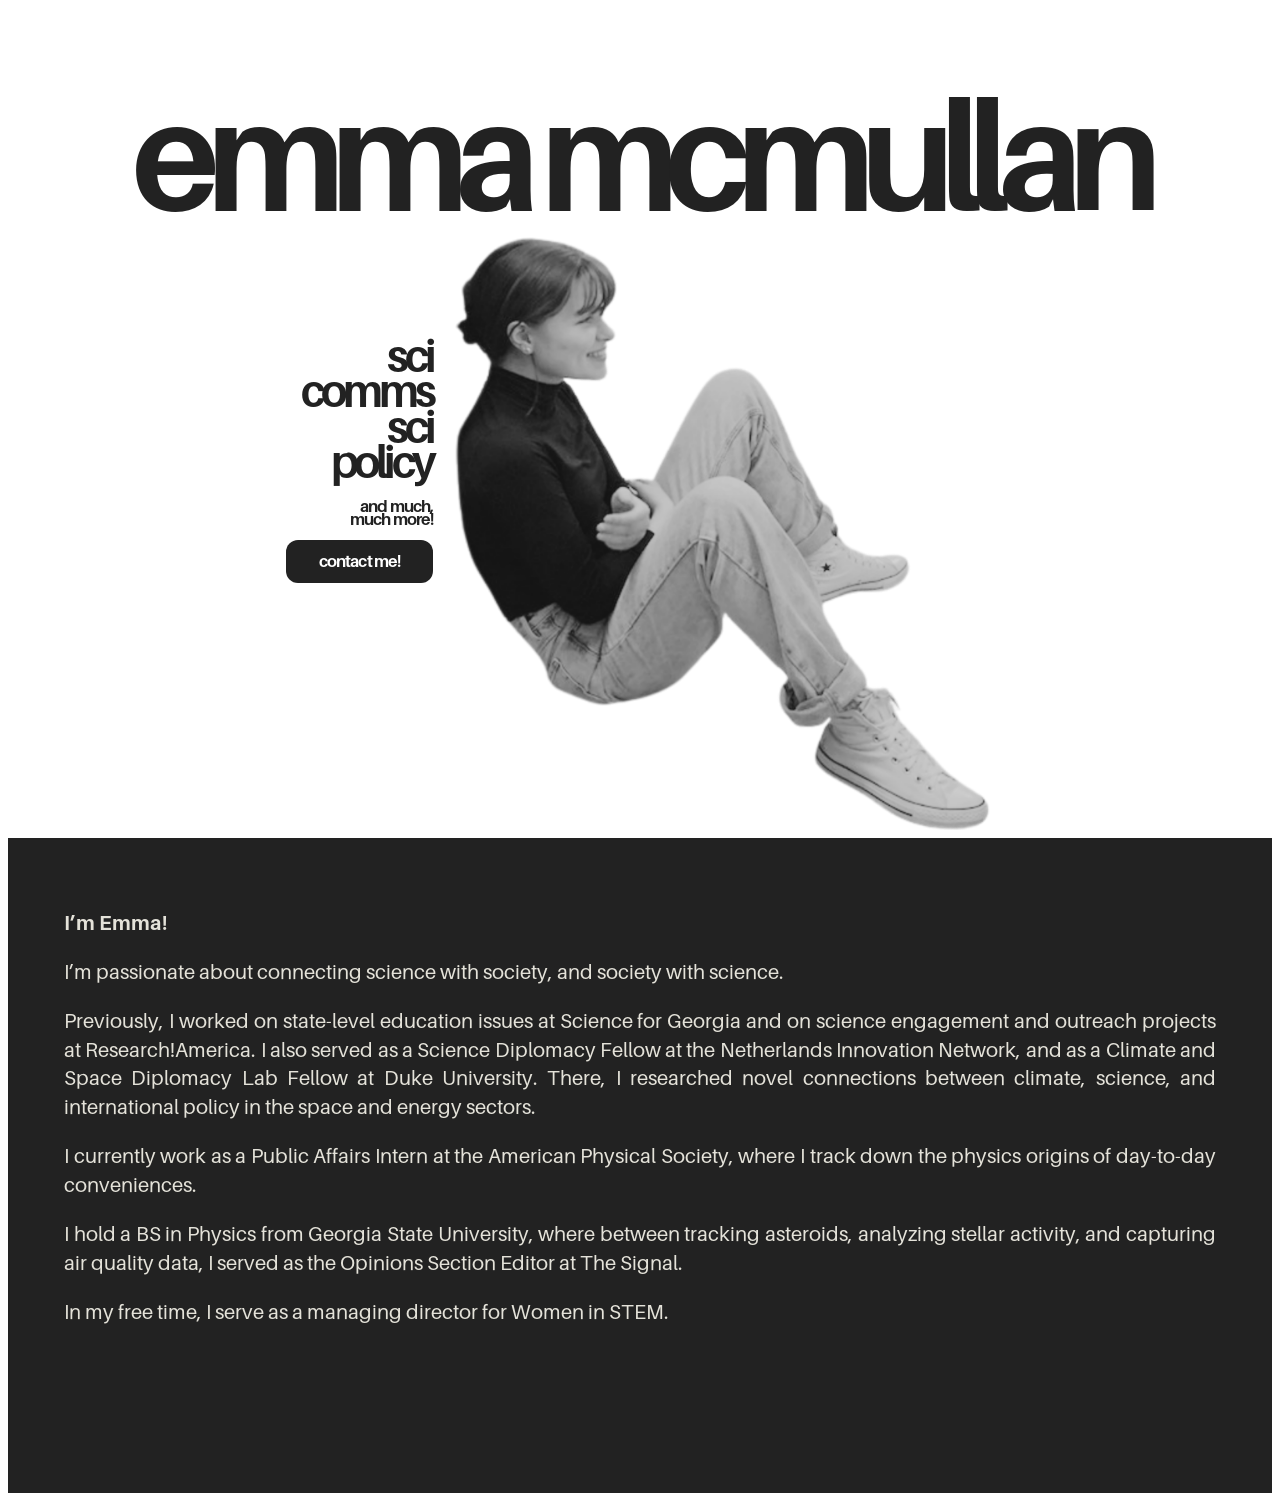
<file: index.html>
<!DOCTYPE html>
<html lang="en">
<head>
<meta charset="UTF-8">
<meta name="viewport" content="width=device-width, initial-scale=1.0">
<title>Emma McMullan Portfolio</title>
<link rel="stylesheet" href="styles.css">
<style>
  /* Top hero section */
  .hero {
    background-color: #ffffff;
    height: 790px;
    display: flex;
    justify-content: center; /* center horizontally */
    align-items: flex-start; /* align to top */
    padding-top: 40px;
  }

  .hero h1 {
    font-family: 'Aileron', sans-serif;
    font-weight: 700;        /* Bold */
    font-size: 152px;
    line-height: 1.4;
    letter-spacing: -0.094em;
    color: #222222;
    margin: 0;
  }

  /* Right-aligned text box below hero */
  .text-box {
    display: flex;
    justify-content: flex-end; /* align box to right of page */
    padding: 20px 40px;
    background-color: #ffffff;
  }

  .text-box p {
    font-family: 'Aileron', sans-serif;
    font-weight: 700;          /* Bold */
    font-size: 43.6px;
    line-height: 0.81;
    letter-spacing: -0.094em;  /* Approx for -94 letter spacing */
    color: #222222;
    margin: 0;
    text-align: right;          /* right justify inside box */
  }

  .text-box p span {
    display: block;            /* force each word onto its own line */
  }

  /* Optional: responsive adjustments */
  @media (max-width: 768px) {
    .text-box p {
      font-size: 30px;
      line-height: 0.9;
    }
  }
</style>
</head>
<body>

<div class="hero">
  <h1>emma mcmullan</h1>
</div>

<div class="sci-box">
  <span>sci</span>
  <span>comms</span>
  <span>sci</span>
  <span>policy</span>
</div>

<div class="more-box">
  <span>and much,</span><br>
  <span>much more!</span>
</div>

<a href="mailto:emmamcmullan257@gmail.com" class="contact-box">
  contact me!
</a>

<img src="sitting_emma.png" class="emma-photo">

<div class="about-section">
  <div class="about-text-box">
    <p class="intro">I’m Emma!</p>

    <p>I’m passionate about connecting science with society, and society with science.</p>

    <p>Previously, I worked on state-level education issues at 
      <a href="https://scienceforgeorgia.org/" target="_blank">Science for Georgia</a> 
      and on science engagement and outreach projects at 
      <a href="https://www.researchamerica.org/" target="_blank">Research!America</a>. 
      I also served as a Science Diplomacy Fellow at the 
      <a href="https://netherlandsinnovation.nl/" target="_blank">Netherlands Innovation Network</a>, 
      and as a Climate and Space Diplomacy Lab Fellow at 
      <a href="https://sites.duke.edu/rethinkingdiplomacy/" target="_blank">Duke University</a>. 
      There, I researched novel connections between climate, science, and international policy in the space and energy sectors.</p>

    <p>I currently work as a Public Affairs Intern at the 
      <a href="https://www.aps.org/" target="_blank">American Physical Society</a>, 
      where I track down the physics origins of day-to-day conveniences.</p>

    <p>I hold a BS in Physics from Georgia State University, where between tracking asteroids, analyzing stellar activity, and capturing air quality data, I served as the Opinions Section Editor at 
      <a href="https://issuu.com/gsusignal" target="_blank">The Signal</a>.</p>

    <p>In my free time, I serve as a managing director for 
      <a href="https://womeninstem.org/" target="_blank">Women in STEM</a>.</p>
  </div>
</div>
</body>
</html>
</file>
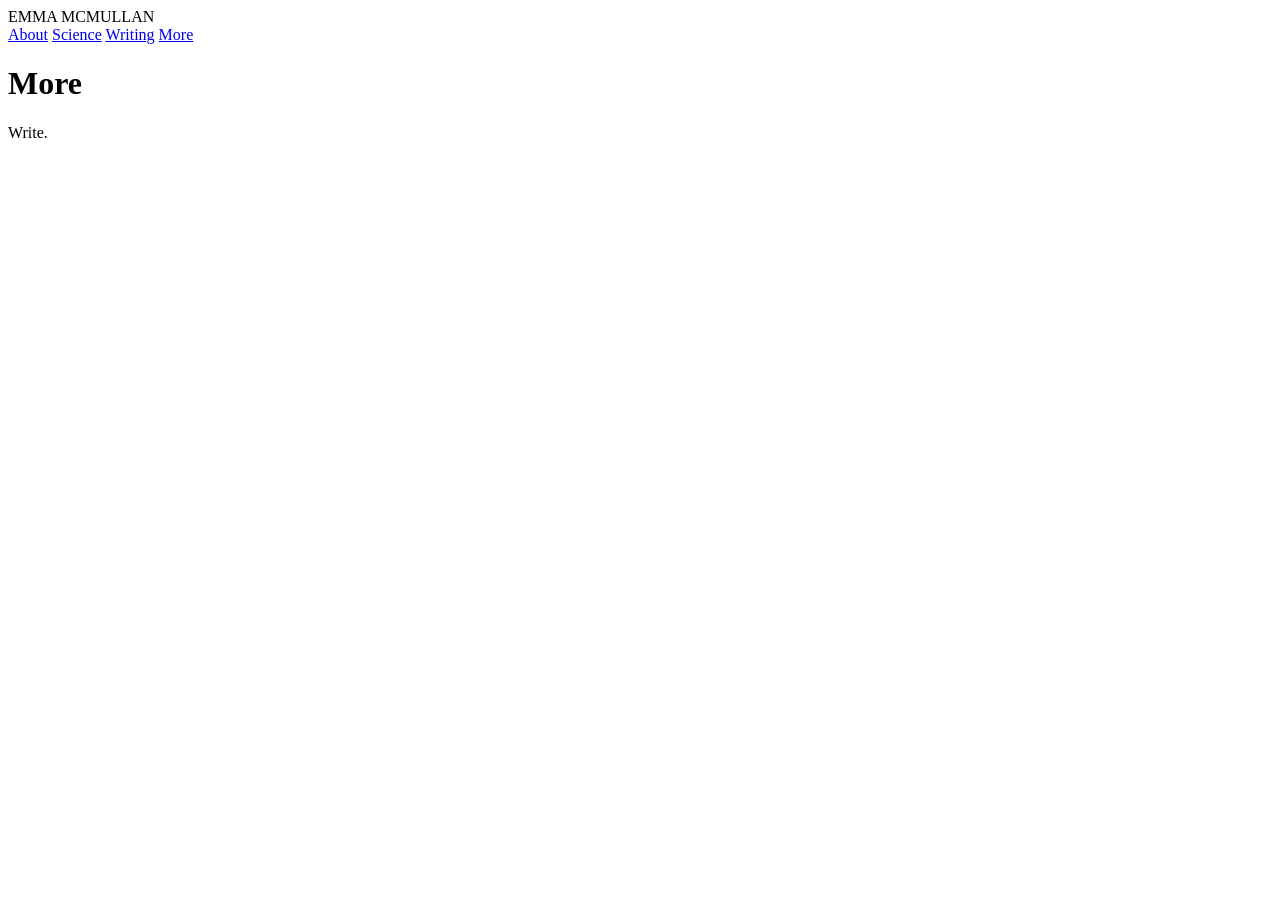
<file: more.html>
<!DOCTYPE html>
<html>

<head>

<meta charset="UTF-8">
<title>More | Emma McMullan</title>

<link rel="stylesheet" href="styles.css">
<meta name="viewport" content="width=device-width, initial-scale=1.0">
</head>


<body>

<header>

<div class="site-title">EMMA MCMULLAN</div>

<nav>

<a href="index.html">About</a>
<a href="science.html">Science</a>
<a href="writing.html">Writing</a>
<a href="more.html">More</a>

</nav>

</header>


<main>

<h1>More</h1>

<p>
Write.
</p>

</main>

</body>

</html>
</file>
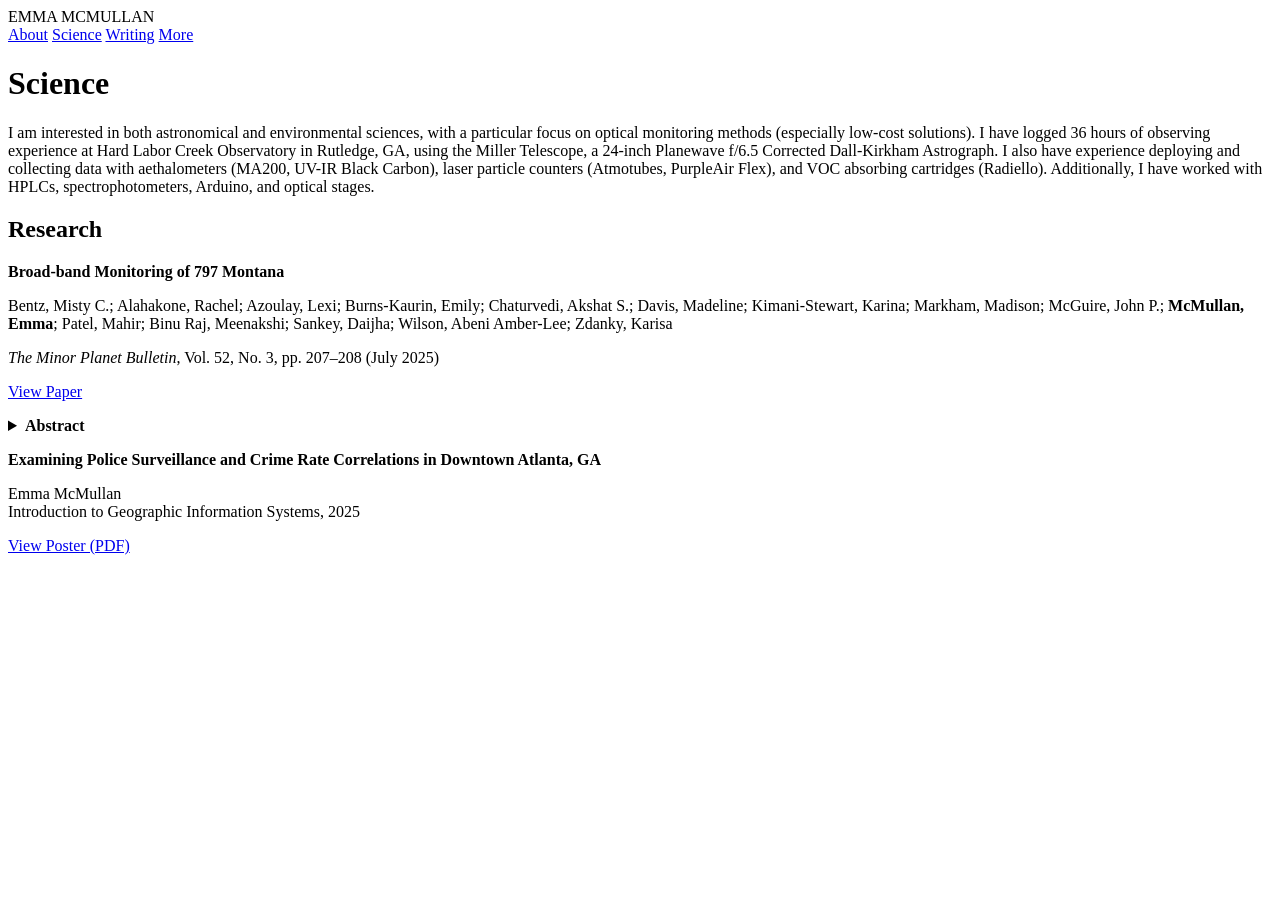
<file: science.html>
<!DOCTYPE html>
<html lang="en">
<head>
<meta charset="UTF-8">
<title>Science | Emma McMullan</title>
<link rel="stylesheet" href="styles.css">
<meta name="viewport" content="width=device-width, initial-scale=1.0">
</head>
<body>

<header>
  <div class="site-title">EMMA MCMULLAN</div>

  <nav>
    <a href="index.html">About</a>
    <a href="science.html">Science</a>
    <a href="writing.html">Writing</a>
    <a href="more.html">More</a>
  </nav>
</header>

<main>
<h1>Science</h1>

<p>
I am interested in both astronomical and environmental sciences, with a particular focus
on optical monitoring methods (especially low-cost solutions).  
I have logged 36 hours of observing experience at Hard Labor Creek Observatory in Rutledge, GA,
using the Miller Telescope, a 24-inch Planewave f/6.5 Corrected Dall-Kirkham Astrograph.
I also have experience deploying and collecting data with aethalometers (MA200, UV-IR Black Carbon),
laser particle counters (Atmotubes, PurpleAir Flex), and VOC absorbing cartridges (Radiello).  
Additionally, I have worked with HPLCs, spectrophotometers, Arduino, and optical stages.
</p>

<!-- =================== PUBLICATIONS =================== -->
<h2>Research</h2>

<div class="research-item">
  <p><strong>Broad-band Monitoring of 797 Montana</strong></p>

  <p>
    Bentz, Misty C.; Alahakone, Rachel; Azoulay, Lexi; Burns-Kaurin, Emily;
    Chaturvedi, Akshat S.; Davis, Madeline; Kimani-Stewart, Karina;
    Markham, Madison; McGuire, John P.; <strong>McMullan, Emma</strong>;
    Patel, Mahir; Binu Raj, Meenakshi; Sankey, Daijha;
    Wilson, Abeni Amber-Lee; Zdanky, Karisa
  </p>

  <p><em>The Minor Planet Bulletin</em>, Vol. 52, No. 3, pp. 207–208 (July 2025)</p>

  <p>
    <a href="https://ui.adsabs.harvard.edu/abs/2025MPBu...52..207B/abstract" target="_blank">View Paper</a>
  </p>

  <details>
    <summary><strong>Abstract</strong></summary>
    <p>
      Broad-band monitoring of asteroid 797 Montana was conducted over four nights
      in 2025 February. Observations from the first three nights were obtained
      through a Johnson V filter, while the fourth night was collected as unfiltered
      observations. We find a best-fit rotation period of 4.545 ± 0.001 h and an
      amplitude of variability of dV = 0.50 ± 0.03 mag.
    </p>
  </details>
</div>

<div class="research-item">
  <p><strong>Examining Police Surveillance and Crime Rate Correlations in Downtown Atlanta, GA</strong></p>
  <p>Emma McMullan<br>
     Introduction to Geographic Information Systems, 2025
  </p>
  <p>
    <a href="assets/GIS_FInalPoster_EmmaMcMullan(1).pdf" target="_blank">View Poster (PDF)</a>
  </p>
</div>

</main>
</body>
</html>
</file>
<file: styles.css>
@import url('https://fonts.googleapis.com/css2?family=Source+Sans+Pro:wght@300;400;600;700&display=swap');

/* ==========================
   Aileron Font Faces
   ========================== */

/* Regular */
@font-face {
  font-family: 'Aileron';
  src: url('fonts/Aileron-Regular.woff2') format('woff2'),
       url('fonts/Aileron-Regular.woff') format('woff');
  font-weight: 400;
  font-style: normal;
}

/* Italic */
@font-face {
  font-family: 'Aileron';
  src: url('fonts/Aileron-Italic.woff2') format('woff2'),
       url('fonts/Aileron-Italic.woff') format('woff');
  font-weight: 400;
  font-style: italic;
}

/* Thin */
@font-face {
  font-family: 'Aileron';
  src: url('fonts/Aileron-Thin.woff2') format('woff2'),
       url('fonts/Aileron-Thin.woff') format('woff');
  font-weight: 100;
  font-style: normal;
}

@font-face {
  font-family: 'Aileron';
  src: url('fonts/Aileron-ThinItalic.woff2') format('woff2'),
       url('fonts/Aileron-ThinItalic.woff') format('woff');
  font-weight: 100;
  font-style: italic;
}

/* UltraLight */
@font-face {
  font-family: 'Aileron';
  src: url('fonts/Aileron-UltraLight.woff2') format('woff2'),
       url('fonts/Alieron-UltraLight.woff') format('woff');
  font-weight: 200;
  font-style: normal;
}

@font-face {
  font-family: 'Aileron';
  src: url('fonts/Aileron-UltraLightItalic.woff2') format('woff2'),
       url('fonts/Aileron-UltraLightItalic.woff') format('woff');
  font-weight: 200;
  font-style: italic;
}

/* Light */
@font-face {
  font-family: 'Aileron';
  src: url('fonts/Aileron-Light.woff2') format('woff2'),
       url('fonts/Aileron-Light.woff') format('woff');
  font-weight: 300;
  font-style: normal;
}

@font-face {
  font-family: 'Aileron';
  src: url('fonts/Aileron-LightItalic.woff2') format('woff2'),
       url('fonts/Aileron-LightItalic.woff') format('woff');
  font-weight: 300;
  font-style: italic;
}

/* SemiBold */
@font-face {
  font-family: 'Aileron';
  src: url('fonts/Aileron-SemiBold.woff2') format('woff2'),
       url('fonts/Aileron-SemiBold.woff') format('woff');
  font-weight: 600;
  font-style: normal;
}

@font-face {
  font-family: 'Aileron';
  src: url('fonts/Aileron-SemiBoldItalic.woff2') format('woff2'),
       url('fonts/Aileron-SemiBoldItalic.woff') format('woff');
  font-weight: 600;
  font-style: italic;
}

/* Bold */
@font-face {
  font-family: 'Aileron';
  src: url('fonts/Aileron-Bold.woff2') format('woff2'),
       url('fonts/Aileron-Bold.woff') format('woff');
  font-weight: 700;
  font-style: normal;
}

@font-face {
  font-family: 'Aileron';
  src: url('fonts/Aileron-BoldItalic.woff2') format('woff2'),
       url('fonts/Aileron-BoldItalic.woff') format('woff');
  font-weight: 700;
  font-style: italic;
}

/* Heavy */
@font-face {
  font-family: 'Aileron';
  src: url('fonts/Aileron-Heavy.woff2') format('woff2'),
       url('fonts/Aileron-Heavy.woff') format('woff');
  font-weight: 800;
  font-style: normal;
}

@font-face {
  font-family: 'Aileron';
  src: url('fonts/Aileron-HeavyItalic.woff2') format('woff2'),
       url('fonts/Aileron-HeavyItalic.woff') format('woff');
  font-weight: 800;
  font-style: italic;
}

/* Black */
@font-face {
  font-family: 'Aileron';
  src: url('fonts/Aileron-Black.woff2') format('woff2'),
       url('fonts/Aileron-Black.woff') format('woff');
  font-weight: 900;
  font-style: normal;
}

@font-face {
  font-family: 'Aileron';
  src: url('fonts/Aileron-BlackItalic.woff2') format('woff2'),
       url('fonts/Aileron-BlackItalic.woff') format('woff');
  font-weight: 900;
  font-style: italic;
}

/* ============================= */
/* text boxes */
/* ============================= */

/* SCI COMMS SCI POLICY */
.sci-box {
  position: absolute;
  right: 847px;
  top: 338px;
  font-family: 'Aileron', sans-serif;
  font-weight: 700;
  font-size: 43.6px;
  line-height: 0.81;
  letter-spacing: -0.094em;
  color: #222222;
  text-align: right;
}

.sci-box span {
  display: block;
}

/* AND MUCH MORE TEXT */
.more-box {
  position: absolute;
  right: 847px;
  top: 500px;
  font-family: 'Aileron', sans-serif;
  font-weight: 700;
  font-size: 16.5px;
  line-height: 0.81;
  letter-spacing: -0.055em;
  color: #222222;
  text-align: right;
}

/* CONTACT BUTTON */
.contact-box {
  position: absolute;
  right: 847px;
  top: 540px;
  width: 147px;
  height: 43px;
  background-color: #222222;
  border-radius: 12px;
  display: flex;
  align-items: center;
  justify-content: center;
  font-family: 'Aileron', sans-serif;
  font-weight: 700;
  font-size: 16.5px;
  line-height: 0.81;
  letter-spacing: -0.055em;
  color: white;
  text-decoration: none;
}


/* ABOUT SECTION BACKGROUND */
.about-section {
  position: relative;          /* allows absolute positioning inside */
  background-color: #222222;   /* dark gray background */
  width: 100%;
  height: auto;                /* Automatically adjust height */
  min-height: 655px;           /* can adjust if you want taller/shorter */
}

/* ABOUT TEXT BOX (moveable) */
.about-text-box {
  position: absolute;          /* now you can move it freely */
  top: 50px;                   /* move down by 800px */
  left: 50%;                   /* start in middle horizontally */
  transform: translateX(-50%); /* center horizontally */
  text-align: justify;
   
  width: 1275px;
  max-width: 90vw;             /* responsive max width */

  font-family: 'Aileron', sans-serif;
  font-size: 20.5px;
  line-height: 1.4;
  letter-spacing: 0px;
  text-align: justify;
  color: #e4e2d9;
}

/* Bold intro */
.about-text-box .intro {
  font-weight: 700;
  margin-bottom: 20px;
}

/* Paragraph spacing */
.about-text-box p {
  margin-bottom: 18px;
}

/* Links */
.about-text-box a {
  color: #e4e2d9;
  text-decoration: none;
}

.about-text-box a:hover,
.about-text-box a:active {
  text-decoration: underline;
}

/* PHOTO */
.emma-photo {
  position: absolute;
  right: 280px;
  top: 230px;
  width: 600px;
  height: auto;
}
</file>
